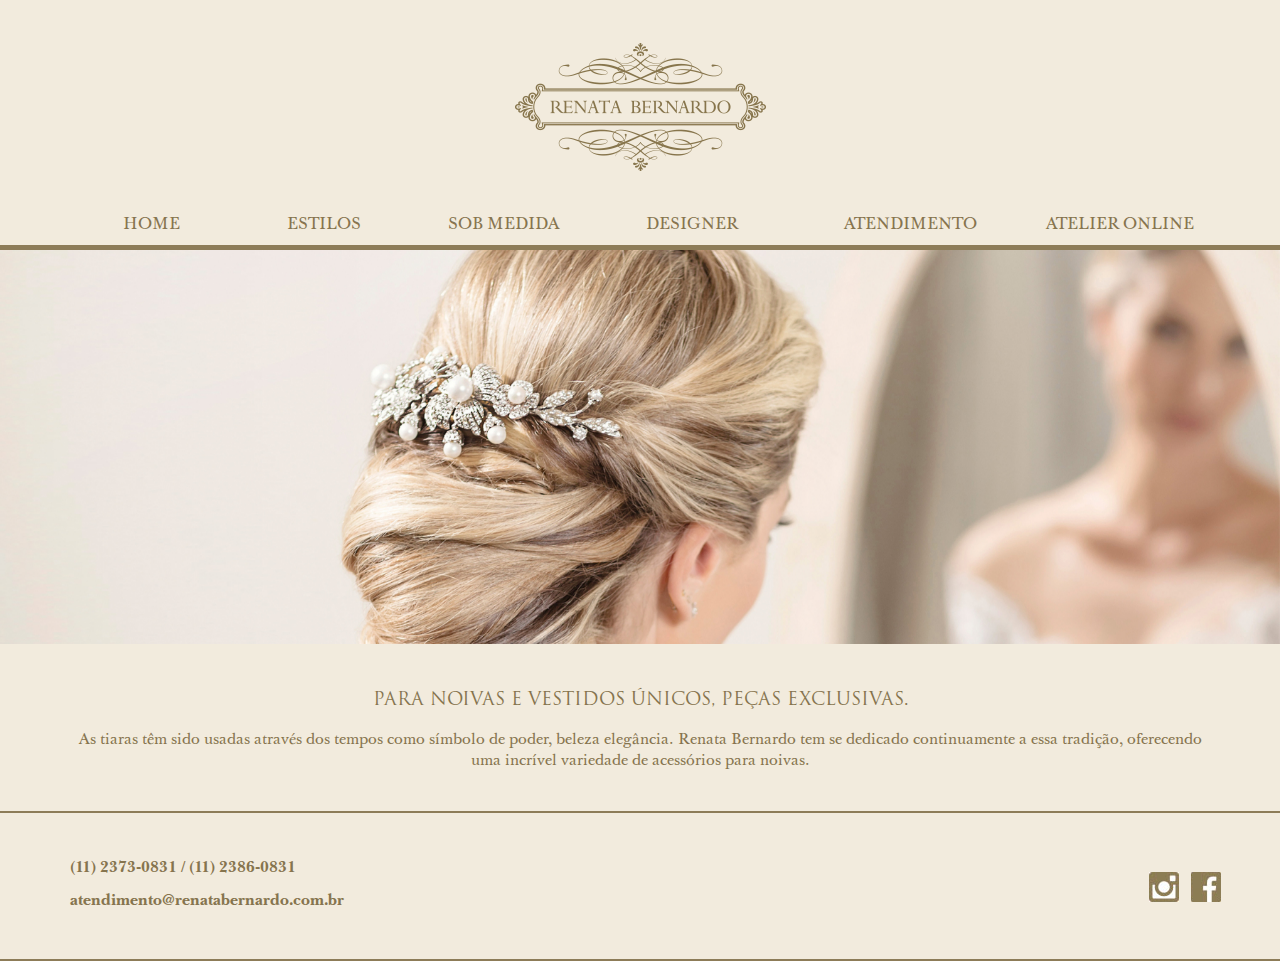
<file: index.html>
﻿<!DOCTYPE html>
<html lang="en">
  <head>
    <meta charset="utf-8">
    <meta http-equiv="X-UA-Compatible" content="IE=edge">
    <meta name="viewport" content="width=device-width, initial-scale=1">
	<title>Renata Bernardo</title>
    <link href="css/bootstrap.min.css" rel="stylesheet">
    <script src="https://ajax.googleapis.com/ajax/libs/jquery/1.12.4/jquery.min.js"></script>
    <script src="js/bootstrap.min.js"></script>
</head>
<body>
<div class="header header-border">
    <div class="container">
    	<div class="row">
  			<div class="col-md-12">
            	<h1>	
                	<a href="index.html">
                		<img src="images/logo.png" class="center-block" />
                    </a>
            	</h1>
            </div>
    	</div>
        <div class="row">
        	<button type="button" class="navbar-toggle collapsed" data-toggle="collapse" data-target="#bs-example-navbar-collapse-1">MENU</button>
        </div>
        <div class="row">
  			<div class="collapse navbar-collapse" id="bs-example-navbar-collapse-1">
            	<nav>
  					<ul class="nav nav-justified">
    					<li class="nav-item active">
      						<a class="nav-link" href="index.html">Home</a>
    					</li>
                        <li class="nav-item">
      						<a class="nav-link" href="estilos.html">estilos</a>
    					</li>
                        <li class="nav-item">
      						<a class="nav-link" href="sob-medida.html">sob medida</a>
    					</li>
                        <li class="nav-item">
      						<a class="nav-link" href="designer.html">designer</a>
    					</li>
                        <li class="nav-item">
      						<a class="nav-link" href="atendimento.html">atendimento</a>
    					</li>
                        <li class="nav-item">
      						<a class="nav-link" href="atelier-online.html">atelier online</a>
    					</li>
  					</ul>
				</nav> 
            </div>
        </div>
	</div>
</div>
<div id="myCarousel" class="carousel slide" data-ride="carousel">
	<div class="carousel-inner" role="listbox">
    	<div class="item active">
      		<img src="images/foto-home.jpg" class="img-responsive">
    	</div>
    </div>    
</div>
<div class="container">
	<div class="panel panel-default">
  		<div class="panel-body">
			<h2 class="texto-home">PARA NOIVAS E VESTIDOS ÚNICOS, PEÇAS EXCLUSIVAS.</h2>
            <p class="texto-center">As tiaras têm sido usadas através dos tempos como símbolo de poder,  beleza elegância. Renata Bernardo tem se dedicado continuamente a essa tradição, oferecendo uma incrível variedade de acessórios para noivas.</p>
  		</div>
	</div>
</div>
<footer class="footer">
    <div class="container">
    	<div class="row">
  			<div class="col-xs-12 col-sm-6 col-md-6 col-lg-6">
            	<p>(11)&nbsp2373-0831&nbsp/&nbsp(11)&nbsp2386-0831</p>
                <p><a href="mailto:atendimento@renatabernardo.com.br">atendimento@renatabernardo.com.br</a></p>
            </div>
            <div class="col-xs-12 col-sm-6 col-md-6 col-lg-6">
            	<ul class="social">
                    <li><a href="https://www.instagram.com/renatabernardoatelier" target="_blank" class="instagram"></a></li>
                    <li><a href="https://www.facebook.com/atelierenatabernardo" target="_blank" class="facebook"></a></li>
                </ul>
            </div>
        </div>
	</div>
</footer>
</body>
</html>
</file>
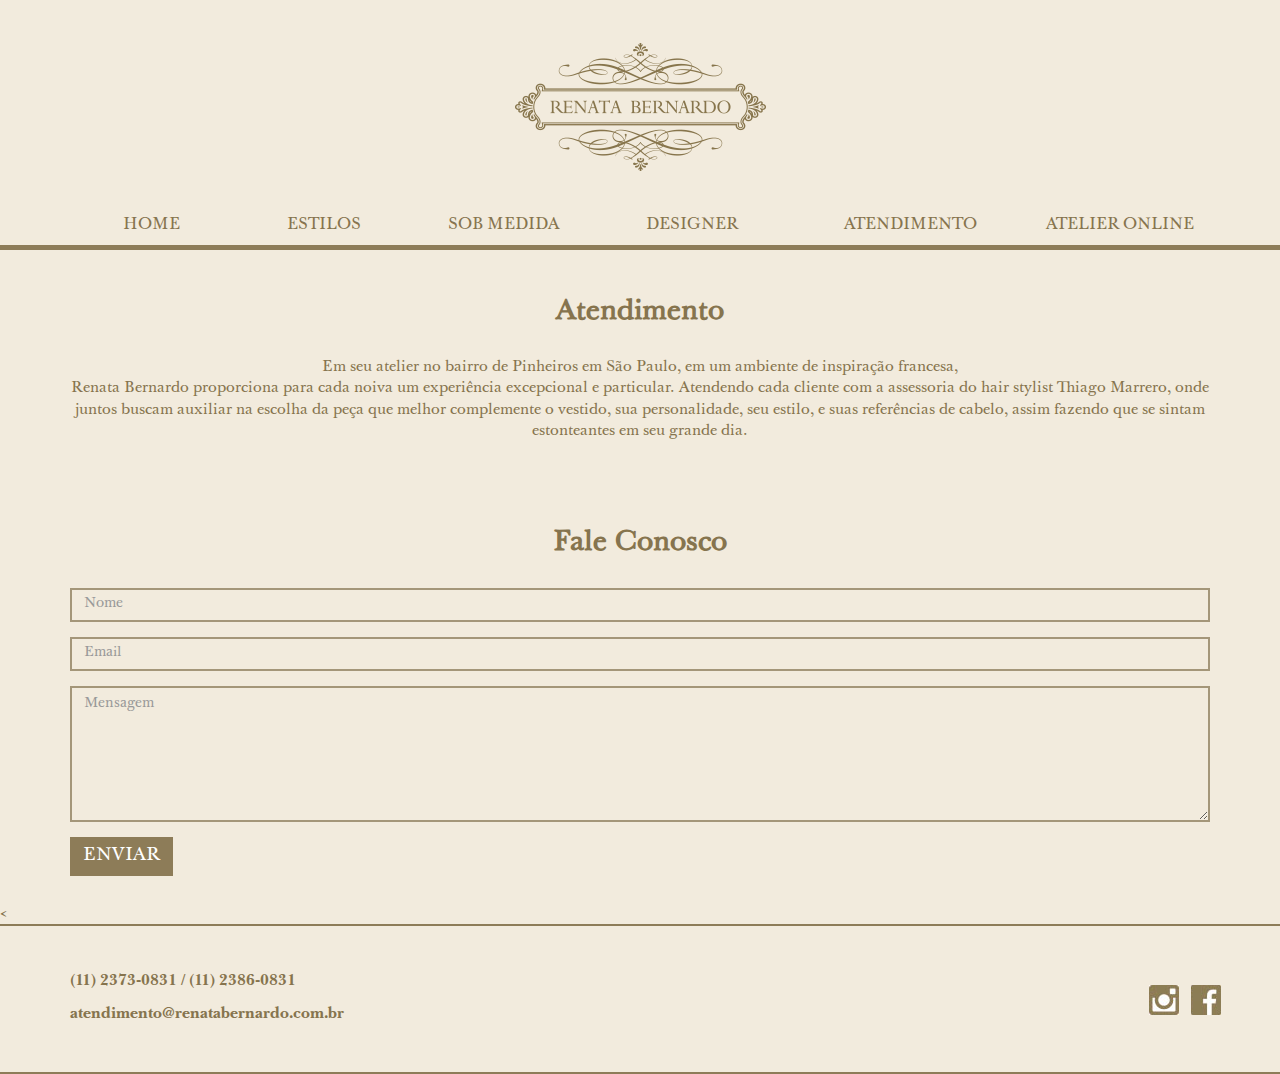
<file: atendimento.html>
﻿<!DOCTYPE html>
<html lang="en">
  <head>
    <meta charset="utf-8">
    <meta http-equiv="X-UA-Compatible" content="IE=edge">
    <meta name="viewport" content="width=device-width, initial-scale=1">
	<title>Renata Bernardo</title>
    <link href="css/bootstrap.min.css" rel="stylesheet">
    <script src="https://ajax.googleapis.com/ajax/libs/jquery/1.12.4/jquery.min.js"></script>
    <script src="js/bootstrap.min.js"></script>
</head>
<body>
<div class="header header-border">
    <div class="container">
    	<div class="row">
  			<div class="col-md-12">
            	<h1>	
                	<a href="index.html">
                		<img src="images/logo.png" class="center-block" />
                    </a>
            	</h1>
            </div>
    	</div>
        <div class="row">
        	<button type="button" class="navbar-toggle collapsed" data-toggle="collapse" data-target="#bs-example-navbar-collapse-1">MENU</button>
        </div>
        <div class="row">
  			<div class="collapse navbar-collapse" id="bs-example-navbar-collapse-1">
            	<nav>
  					<ul class="nav nav-justified">
    					<li class="nav-item">
      						<a class="nav-link" href="index.html">Home</a>
    					</li>
                        <li class="nav-item">
      						<a class="nav-link" href="estilos.html">estilos</a>
    					</li>
                        <li class="nav-item">
      						<a class="nav-link" href="sob-medida.html">sob medida</a>
    					</li>
                        <li class="nav-item">
      						<a class="nav-link" href="designer.html">designer</a>
    					</li>
                        <li class="nav-item active">
      						<a class="nav-link" href="atendimento.html">atendimento</a>
    					</li>
                        <li class="nav-item">
      						<a class="nav-link" href="atelier-online.html">atelier online</a>
    					</li>
  					</ul>
				</nav> 
            </div>
        </div>
	</div>
</div>
<div class="container">
	<div class="panel panel-default">
  		<div class="panel-body">
			<h2 class="texto-center">Atendimento</h2>
            <p class="texto-center">Em seu atelier no bairro de Pinheiros em São Paulo, em um ambiente de inspiração francesa,<br />
Renata Bernardo proporciona para cada noiva um experiência excepcional e particular. 
Atendendo cada cliente com a assessoria do hair stylist Thiago Marrero, onde juntos buscam auxiliar na escolha da peça que melhor complemente o vestido, sua personalidade, seu estilo, e suas  referências de cabelo, assim fazendo que se sintam estonteantes em seu grande dia.  </p>
  		</div>
        <div class="panel-body">
			<h2 class="texto-center">Fale Conosco</h2>
            
            <form action="php/envia.php" name="envia" id="envia" method="post">
            	<div class="form-group">
                	<input type="text" class="form-control" id="nome" placeholder="Nome">
              	</div>
  				<div class="form-group">
                	<input type="text" class="form-control" id="email" placeholder="Email">
              	</div>
  				<div class="form-group">
                	<textarea class="form-control" rows="6" id="mensagem" placeholder="Mensagem"></textarea>
              	</div>               
  				<button type="submit" id="enviar" class="btn btn-default">Enviar</button>
			</form>
            
  		</div>
	</div>
</div>
<<footer class="footer">
    <div class="container">
    	<div class="row">
  			<div class="col-xs-12 col-sm-6 col-md-6 col-lg-6">
            	<p>(11)&nbsp2373-0831&nbsp/&nbsp(11)&nbsp2386-0831</p>
                <p><a href="mailto:atendimento@renatabernardo.com.br">atendimento@renatabernardo.com.br</a></p>
            </div>
            <div class="col-xs-12 col-sm-6 col-md-6 col-lg-6">
            	<ul class="social">
                    <li><a href="https://www.instagram.com/renatabernardoatelier" target="_blank" class="instagram"></a></li>
                    <li><a href="https://www.facebook.com/atelierenatabernardo" target="_blank" class="facebook"></a></li>
                </ul>
            </div>
        </div>
	</div>
</footer>
</body>
</html>
</file>
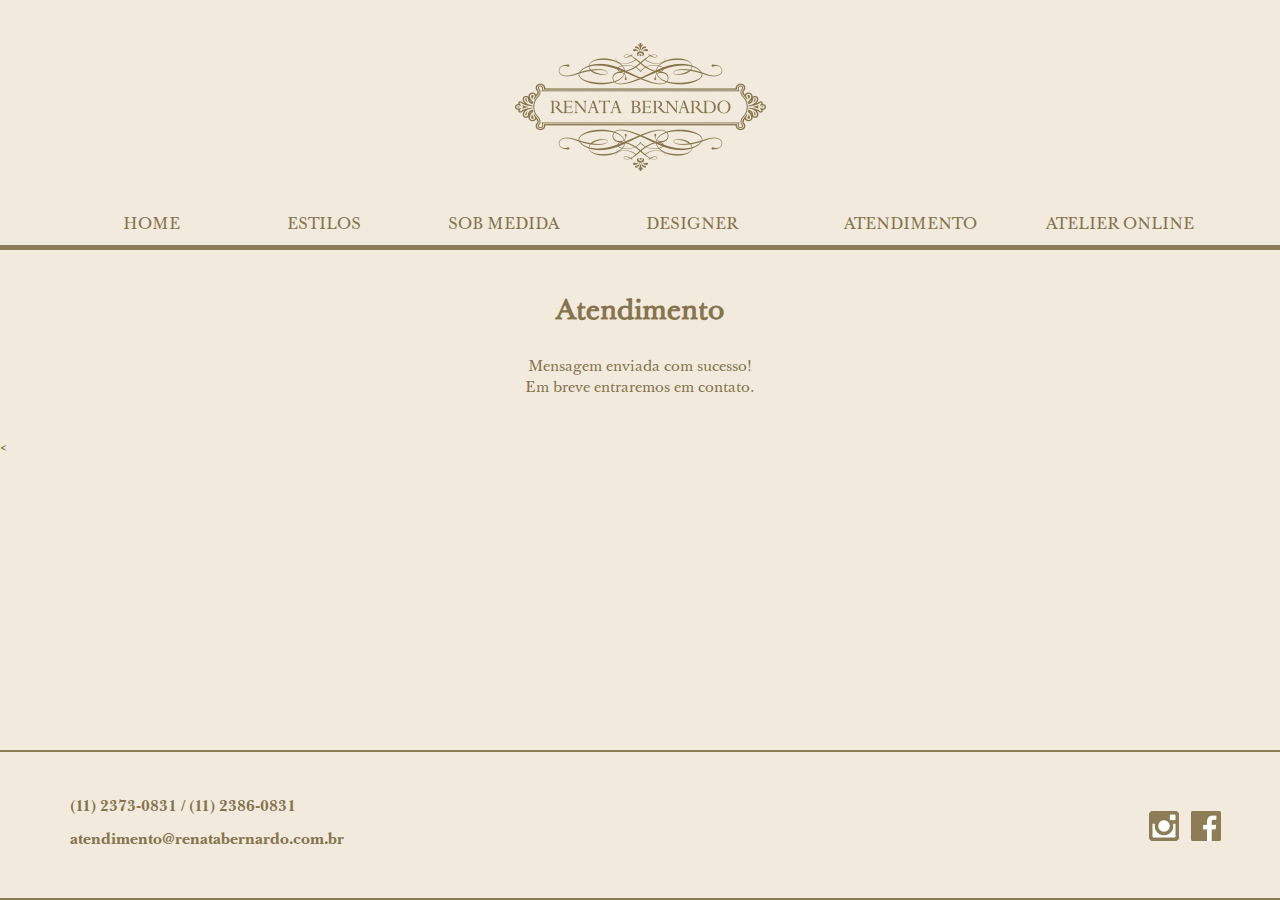
<file: atendimento_resposta.html>
﻿<!DOCTYPE html>
<html lang="en">
  <head>
    <meta charset="utf-8">
    <meta http-equiv="X-UA-Compatible" content="IE=edge">
    <meta name="viewport" content="width=device-width, initial-scale=1">
	<title>Renata Bernardo</title>
    <link href="css/bootstrap.min.css" rel="stylesheet">
    <script src="https://ajax.googleapis.com/ajax/libs/jquery/1.12.4/jquery.min.js"></script>
    <script src="js/bootstrap.min.js"></script>
</head>
<body>
<div class="header header-border">
    <div class="container">
    	<div class="row">
  			<div class="col-md-12">
            	<h1>	
                	<a href="index.html">
                		<img src="images/logo.png" class="center-block" />
                    </a>
            	</h1>
            </div>
    	</div>
        <div class="row">
        	<button type="button" class="navbar-toggle collapsed" data-toggle="collapse" data-target="#bs-example-navbar-collapse-1">MENU</button>
        </div>
        <div class="row">
  			<div class="collapse navbar-collapse" id="bs-example-navbar-collapse-1">
            	<nav>
  					<ul class="nav nav-justified">
    					<li class="nav-item">
      						<a class="nav-link" href="index.html">Home</a>
    					</li>
                        <li class="nav-item">
      						<a class="nav-link" href="estilos.html">estilos</a>
    					</li>
                        <li class="nav-item">
      						<a class="nav-link" href="sob-medida.html">sob medida</a>
    					</li>
                        <li class="nav-item">
      						<a class="nav-link" href="designer.html">designer</a>
    					</li>
                        <li class="nav-item active">
      						<a class="nav-link" href="atendimento.html">atendimento</a>
    					</li>
                        <li class="nav-item">
      						<a class="nav-link" href="atelier-online.html">atelier online</a>
    					</li>
  					</ul>
				</nav> 
            </div>
        </div>
	</div>
</div>
<div class="container">
	<div class="panel panel-default">
  		<div class="panel-body">
			<h2 class="texto-center">Atendimento</h2>
            <p class="texto-center">Mensagem enviada com sucesso! <br/>Em breve entraremos em contato.</p>
  		</div>
	</div>
</div>
<<footer class="footer">
    <div class="container">
    	<div class="row">
  			<div class="col-xs-12 col-sm-6 col-md-6 col-lg-6">
            	<p>(11)&nbsp2373-0831&nbsp/&nbsp(11)&nbsp2386-0831</p>
                <p><a href="mailto:atendimento@renatabernardo.com.br">atendimento@renatabernardo.com.br</a></p>
            </div>
            <div class="col-xs-12 col-sm-6 col-md-6 col-lg-6">
            	<ul class="social">
                    <li><a href="https://www.instagram.com/renatabernardoatelier" target="_blank" class="instagram"></a></li>
                    <li><a href="https://www.facebook.com/atelierenatabernardo" target="_blank" class="facebook"></a></li>
                </ul>
            </div>
        </div>
	</div>
</footer>
</body>
</html>
</file>
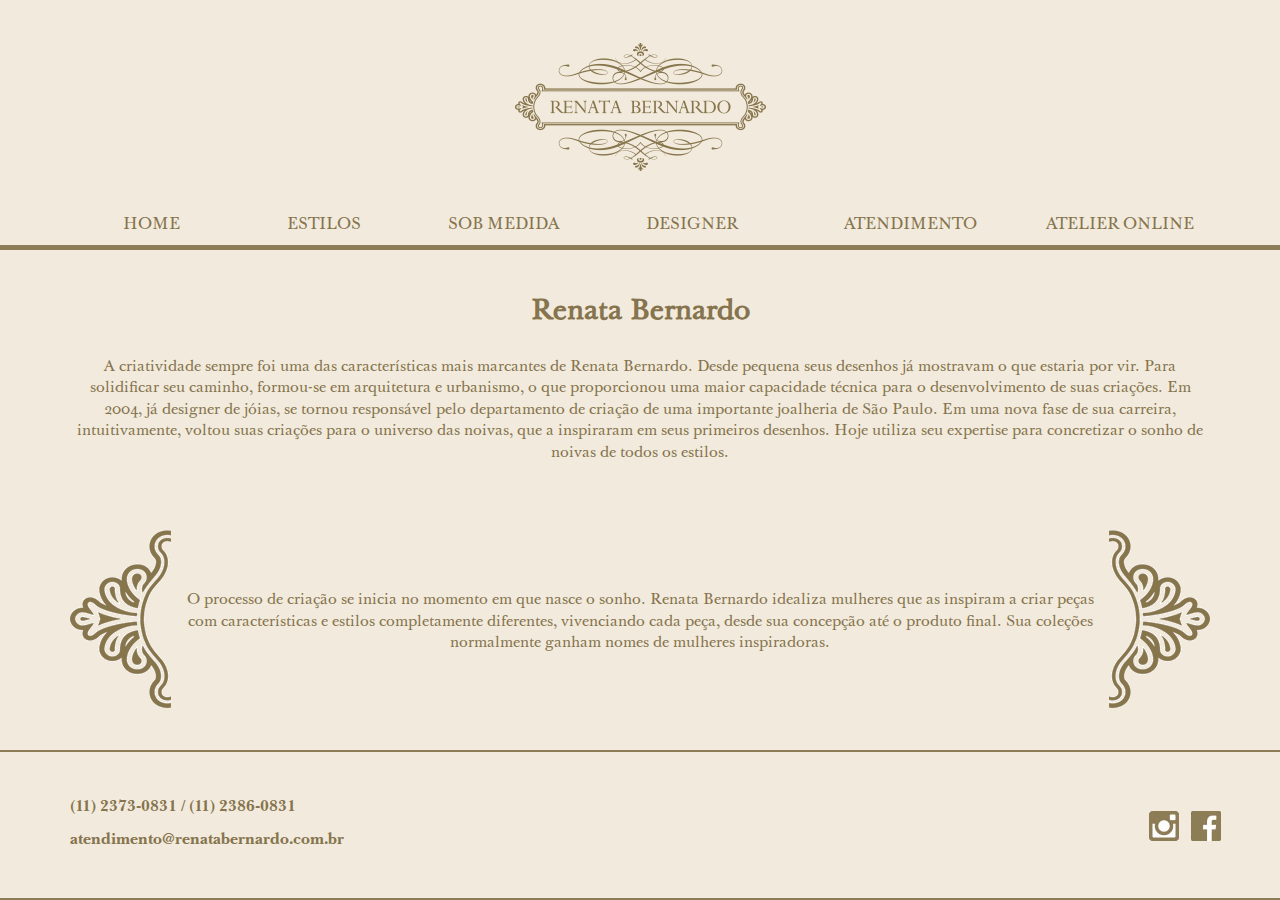
<file: designer.html>
﻿<!DOCTYPE html>
<html lang="en">
  <head>
    <meta charset="utf-8">
    <meta http-equiv="X-UA-Compatible" content="IE=edge">
    <meta name="viewport" content="width=device-width, initial-scale=1">
	<title>Renata Bernardo</title>
    <link href="css/bootstrap.min.css" rel="stylesheet">
    <script src="https://ajax.googleapis.com/ajax/libs/jquery/1.12.4/jquery.min.js"></script>
    <script src="js/bootstrap.min.js"></script>
</head>
<body>
<div class="header header-border">
    <div class="container">
    	<div class="row">
  			<div class="col-md-12">
            	<h1>	
                	<a href="index.html">
                		<img src="images/logo.png" class="center-block" />
                    </a>
            	</h1>
            </div>
    	</div>
        <div class="row">
        	<button type="button" class="navbar-toggle collapsed" data-toggle="collapse" data-target="#bs-example-navbar-collapse-1">MENU</button>
        </div>
        <div class="row">
  			<div class="collapse navbar-collapse" id="bs-example-navbar-collapse-1">
            	<nav>
  					<ul class="nav nav-justified">
    					<li class="nav-item">
      						<a class="nav-link" href="index.html">Home</a>
    					</li>
                        <li class="nav-item">
      						<a class="nav-link" href="estilos.html">estilos</a>
    					</li>
                        <li class="nav-item">
      						<a class="nav-link" href="sob-medida.html">sob medida</a>
    					</li>
                        <li class="nav-item active">
      						<a class="nav-link" href="designer.html">designer</a>
    					</li>
                        <li class="nav-item">
      						<a class="nav-link" href="atendimento.html">atendimento</a>
    					</li>
                        <li class="nav-item">
      						<a class="nav-link" href="atelier-online.html">atelier online</a>
    					</li>
  					</ul>
				</nav> 
            </div>
        </div>
	</div>
</div>
<div class="container">
	<div class="panel panel-default">
  		<div class="panel-body">
			<h2 class="texto-center">Renata Bernardo</h2>
            <p class="texto-center">A criatividade sempre foi uma das características mais marcantes de Renata Bernardo. Desde pequena seus desenhos já mostravam o que estaria por vir. Para solidificar seu caminho, formou-se em arquitetura e urbanismo, o que proporcionou uma maior capacidade técnica para o desenvolvimento de suas criações.
Em 2004, já designer de jóias, se tornou responsável pelo departamento de criação de uma importante joalheria de São Paulo. Em uma nova fase de sua carreira, intuitivamente, voltou suas criações para o universo das noivas, que a inspiraram em seus primeiros desenhos. Hoje utiliza seu expertise para concretizar o sonho de noivas de todos os estilos.</p>
  		</div>
        <div class="panel-body">
        	<div class="media">
  				<div class="media-left media-middle">
      				<img class="media-object" src="images/ornamento_left.gif" alt="...">
  				</div>
  				<div class="media-body">
    				<p class="texto-center texto-margin-top-designer">O processo de criação se inicia no momento em que nasce o sonho. Renata Bernardo idealiza mulheres que as inspiram a criar peças com características e estilos completamente diferentes, vivenciando cada peça, desde sua concepção até o produto final. Sua coleções normalmente ganham  nomes de mulheres inspiradoras.</p>
  				</div>
                <div class="media-right media-middle">
      				<img class="media-object" src="images/ornamento_right.gif" alt="...">
  				</div>
			</div>
  		</div>
	</div>
</div>
<footer class="footer">
    <div class="container">
    	<div class="row">
  			<div class="col-xs-12 col-sm-6 col-md-6 col-lg-6">
            	<p>(11)&nbsp2373-0831&nbsp/&nbsp(11)&nbsp2386-0831</p>
                <p><a href="mailto:atendimento@renatabernardo.com.br">atendimento@renatabernardo.com.br</a></p>
            </div>
            <div class="col-xs-12 col-sm-6 col-md-6 col-lg-6">
            	<ul class="social">
                    <li><a href="https://www.instagram.com/renatabernardoatelier" target="_blank" class="instagram"></a></li>
                    <li><a href="https://www.facebook.com/atelierenatabernardo" target="_blank" class="facebook"></a></li>
                </ul>
            </div>
        </div>
	</div>
</footer>
</body>
</html>
</file>
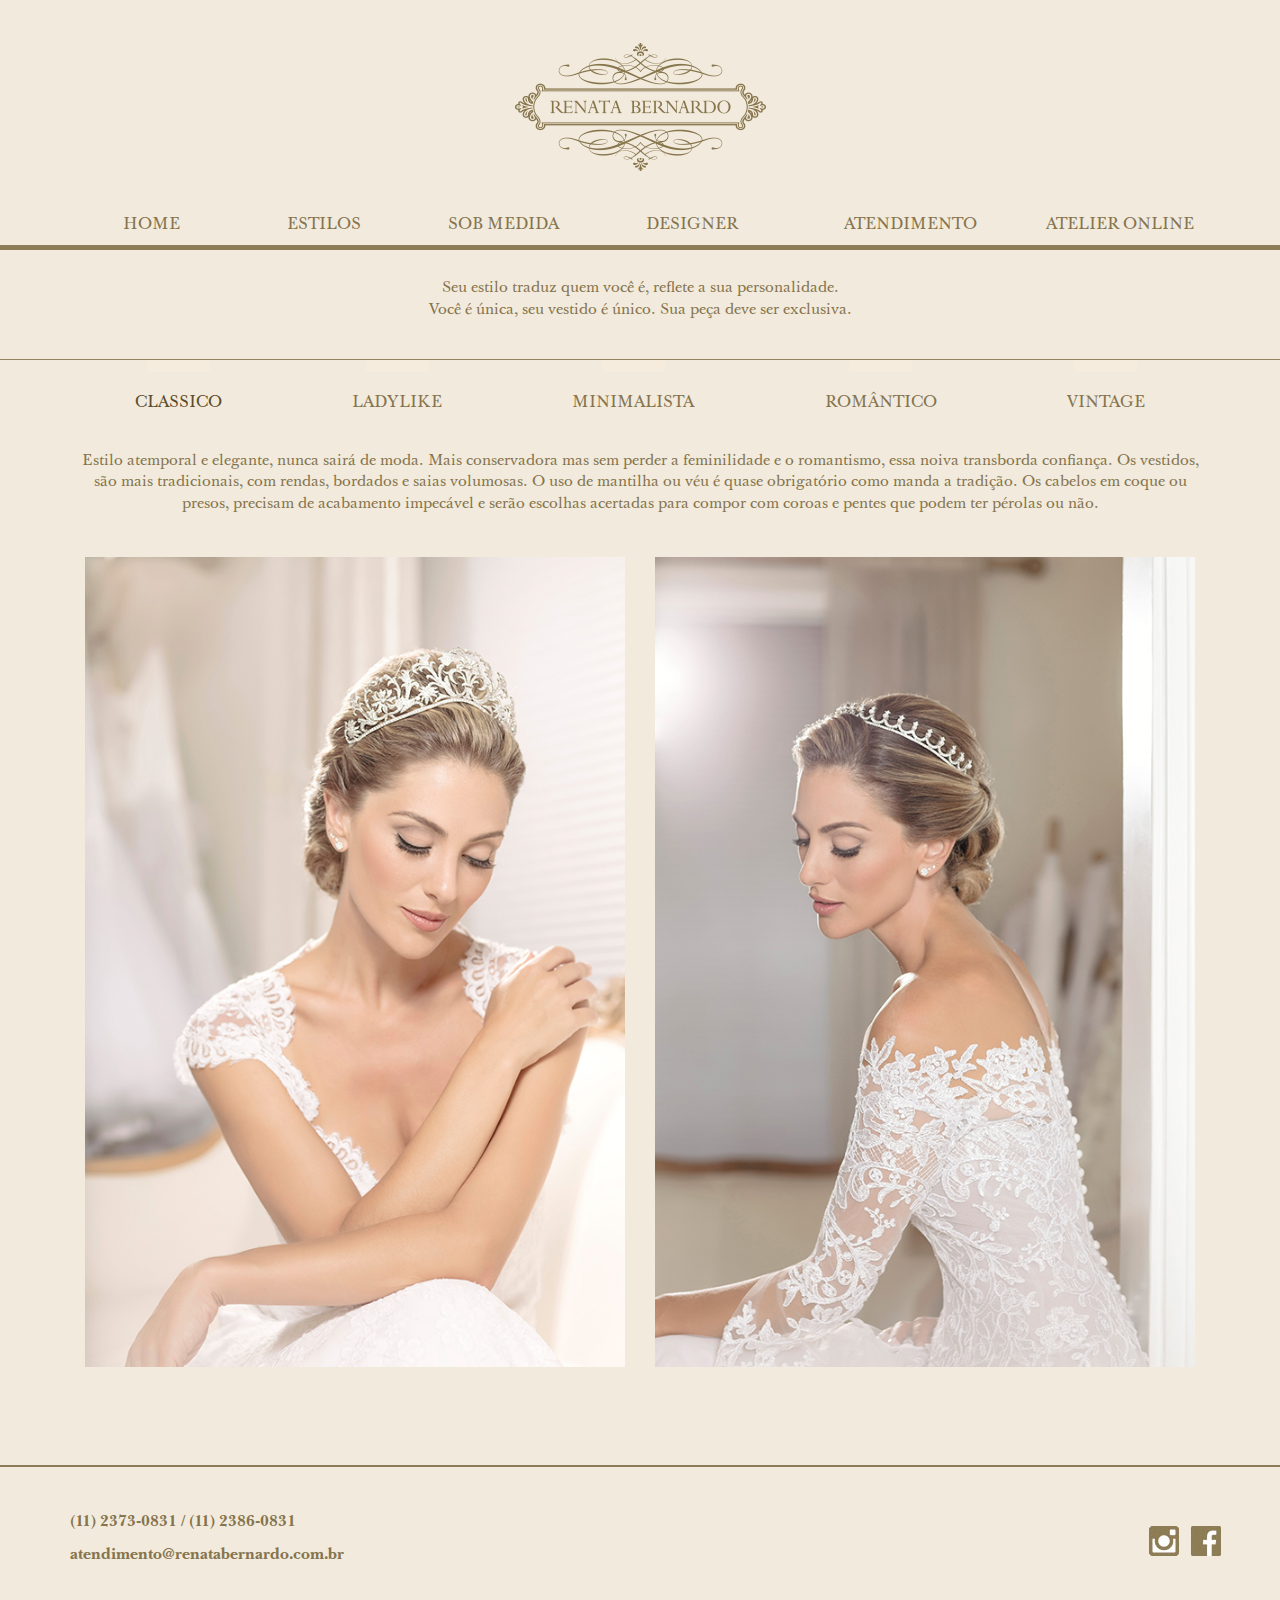
<file: estilos.html>
﻿<!DOCTYPE html>
<html lang="en">
  <head>
    <meta charset="utf-8">
    <meta http-equiv="X-UA-Compatible" content="IE=edge">
    <meta name="viewport" content="width=device-width, initial-scale=1">
	<title>Renata Bernardo</title>
    <link href="css/bootstrap.min.css" rel="stylesheet">
    <script src="https://ajax.googleapis.com/ajax/libs/jquery/1.12.4/jquery.min.js"></script>
    <script src="js/bootstrap.min.js"></script>
</head>
<body>
<div class="header header-border">
    <div class="container">
    	<div class="row">
  			<div class="col-md-12">
            	<h1>	
                	<a href="index.html">
                		<img src="images/logo.png" class="center-block" />
                    </a>
            	</h1>
            </div>
    	</div>
        <div class="row">
        	<button type="button" class="navbar-toggle collapsed" data-toggle="collapse" data-target="#bs-example-navbar-collapse-1">MENU</button>
        </div>
        <div class="row">
  			<div class="collapse navbar-collapse" id="bs-example-navbar-collapse-1">
            	<nav>
  					<ul class="nav nav-justified">
    					<li class="nav-item">
      						<a class="nav-link" href="index.html">Home</a>
    					</li>
                        <li class="nav-item active">
      						<a class="nav-link" href="estilos.html">estilos</a>
    					</li>
                        <li class="nav-item">
      						<a class="nav-link" href="sob-medida.html">sob medida</a>
    					</li>
                        <li class="nav-item">
      						<a class="nav-link" href="designer.html">designer</a>
    					</li>
                        <li class="nav-item">
      						<a class="nav-link" href="atendimento.html">atendimento</a>
    					</li>
                        <li class="nav-item">
      						<a class="nav-link" href="atelier-online.html">atelier online</a>
    					</li>
  					</ul>
				</nav> 
            </div>
        </div>
	</div>
</div>
<div class="container-fluid row-border-bottom">
    <div class="col-md-12">
        <div class="panel panel-default">
            <div class="panel-body">
                <p class="texto-center">Seu estilo traduz quem você é, reflete a sua personalidade.<br>Você é única, seu vestido é único. Sua peça deve ser exclusiva.</p>
            </div>
        </div>
    </div>
</div>

<div class="container">
	<div class="row">
    	<div class="col-md-12">
			<ul class="nav nav-pills nav-justified">
                <li class="active"><a data-toggle="tab" href="#classico">classico</a></li>
                <li><a data-toggle="tab" href="#ladylike">ladylike</a></li>
                <li><a data-toggle="tab" href="#minimalista">minimalista</a></li>
                <li><a data-toggle="tab" href="#romantico">romântico</a></li>
                <li><a data-toggle="tab" href="#vintage">vintage</a></li>
            </ul>
            <div class="tab-content">
                <div id="classico" class="2 tab-pane tab-edux fade in active">
                	<div class="panel-body">
                    	<p class="texto-center">Estilo atemporal e elegante, nunca sairá de moda. 
Mais conservadora mas sem perder a feminilidade e o romantismo, essa noiva transborda confiança. Os vestidos, são mais tradicionais, com rendas, bordados e saias volumosas. O uso de mantilha ou véu é quase obrigatório como manda a tradição. Os cabelos em coque ou presos, precisam de acabamento impecável e serão escolhas acertadas para compor com coroas e pentes que podem ter pérolas ou não.
</p>
						<div class="row row-estilos-imagem">
                        	<div class="col-xs-12 col-sm-12 col-md-6 col-lg-6 img-margin-bottom">
                            	<img src="images/fotos-estilos/classico-01.jpg" class="img-responsive" />
                            </div>
                            <div class="col-xs-12 col-sm-12 col-md-6 col-lg-6">
                            	<img src="images/fotos-estilos/classico-02.jpg" class="img-responsive" />
                            </div>
                        </div>
                	</div>
                </div>	
                <div id="ladylike" class="3 tab-pane tab-edux fade">
                	<div class="panel-body">
                    	<p class="texto-center">Esse estilo explora a feminilidade com vestidos rodados, rendas, cintura marcada permitindo inclusive o uso de cores suaves e tons pasteis. Penteados mais tradicionais, rabos de cavalo alto, semi preso com pentes, ou solto com tiaras. Propõe um visual delicado, gracioso e que esbanja charme. </p>
                        <div class="row row-estilos-imagem">
                        	<div class="col-xs-12 col-sm-12 col-md-6 col-lg-6 img-margin-bottom">
                            	<img src="images/fotos-estilos/ladylike-01.jpg" class="img-responsive" />
                            </div>
                            <div class="col-xs-12 col-sm-12 col-md-6 col-lg-6">
                            	<img src="images/fotos-estilos/ladylike-02.jpg" class="img-responsive" />
                            </div>
                        </div>
                	</div>
                </div>
                <div id="minimalista" class="3 tab-pane tab-edux fade">
                	<div class="panel-body">
                    	<p class="texto-center">Elegância em estado puro. Nesse estilo, menos é mais.
Foco nos tecidos, caimento e modelagem.<br/> Esse estilo permite investir em um acessório mais ousado. 
</p>
						<div class="row row-estilos-imagem">
                        	<div class="col-xs-12 col-sm-12 col-md-6 col-lg-6 img-margin-bottom">
                            	<img src="images/fotos-estilos/minimalista-01.jpg" class="img-responsive" />
                            </div>
                            <div class="col-xs-12 col-sm-12 col-md-6 col-lg-6">
                            	<img src="images/fotos-estilos/minimalista-02.jpg" class="img-responsive" />
                            </div>
                        </div>
                	</div>
                </div>
                <div id="romantico" class="3 tab-pane tab-edux fade">
                	<div class="panel-body">
                    	<p class="texto-center">Cada detalhe é essencial para essa noiva.
Não importa se é uma cerimônia a luz do dia em meio a natureza, um final de tarde com por do sol, ou mesmo um evento super badalado a noite, ela esbanja romantismo e leveza.
Tecidos leves, fluidos, transparências, rendas, bordados leves ou aplicações de flores compõem muito bem com tiaras, pentes com pérolas ou acessórios com flores.
</p>	
						<div class="row row-estilos-imagem">
                        	<div class="col-xs-12 col-sm-12 col-md-6 col-lg-6 img-margin-bottom">
                            	<img src="images/fotos-estilos/romantico-01.jpg" class="img-responsive" />
                            </div>
                            <div class="col-xs-12 col-sm-12 col-md-6 col-lg-6">
                            	<img src="images/fotos-estilos/romantico-02.jpg" class="img-responsive" />
                            </div>
                        </div>
                	</div>
                </div>
                <div id="vintage" class="3 tab-pane tab-edux fade">
                	<div class="panel-body">
                    	<p class="texto-center">Esse estilo transmite a imagem de uma mulher única, original e criativa, que dá sempre um toque de exclusividade as suas escolhas, que geralmente trazem a memória referências e inspirações de outras épocas.
Cabelos soltos, com ondas e muito bem finalizados compõem muito bem com acessórios de testa e peças com desenhos inspirados em estilo art déco, nouveau ou outra época.
</p>
						<div class="row row-estilos-imagem">
                        	<div class="col-xs-12 col-sm-12 col-md-12 col-lg-12">
                            	<img src="images/fotos-estilos/vintage--01.jpg" class="img-responsive center-block" />
                            </div>
                        </div>
                	</div>
                </div>	
            </div>
    	</div>
    </div>
</div>
<footer class="footer">
    <div class="container">
    	<div class="row">
  			<div class="col-xs-12 col-sm-6 col-md-6 col-lg-6">
            	<p>(11)&nbsp2373-0831&nbsp/&nbsp(11)&nbsp2386-0831</p>
                <p><a href="mailto:atendimento@renatabernardo.com.br">atendimento@renatabernardo.com.br</a></p>
            </div>
            <div class="col-xs-12 col-sm-6 col-md-6 col-lg-6">
            	<ul class="social">
                    <li><a href="https://www.instagram.com/renatabernardoatelier" target="_blank" class="instagram"></a></li>
                    <li><a href="https://www.facebook.com/atelierenatabernardo" target="_blank" class="facebook"></a></li>
                </ul>
            </div>
        </div>
	</div>
</footer>
</body>
</html>
</file>
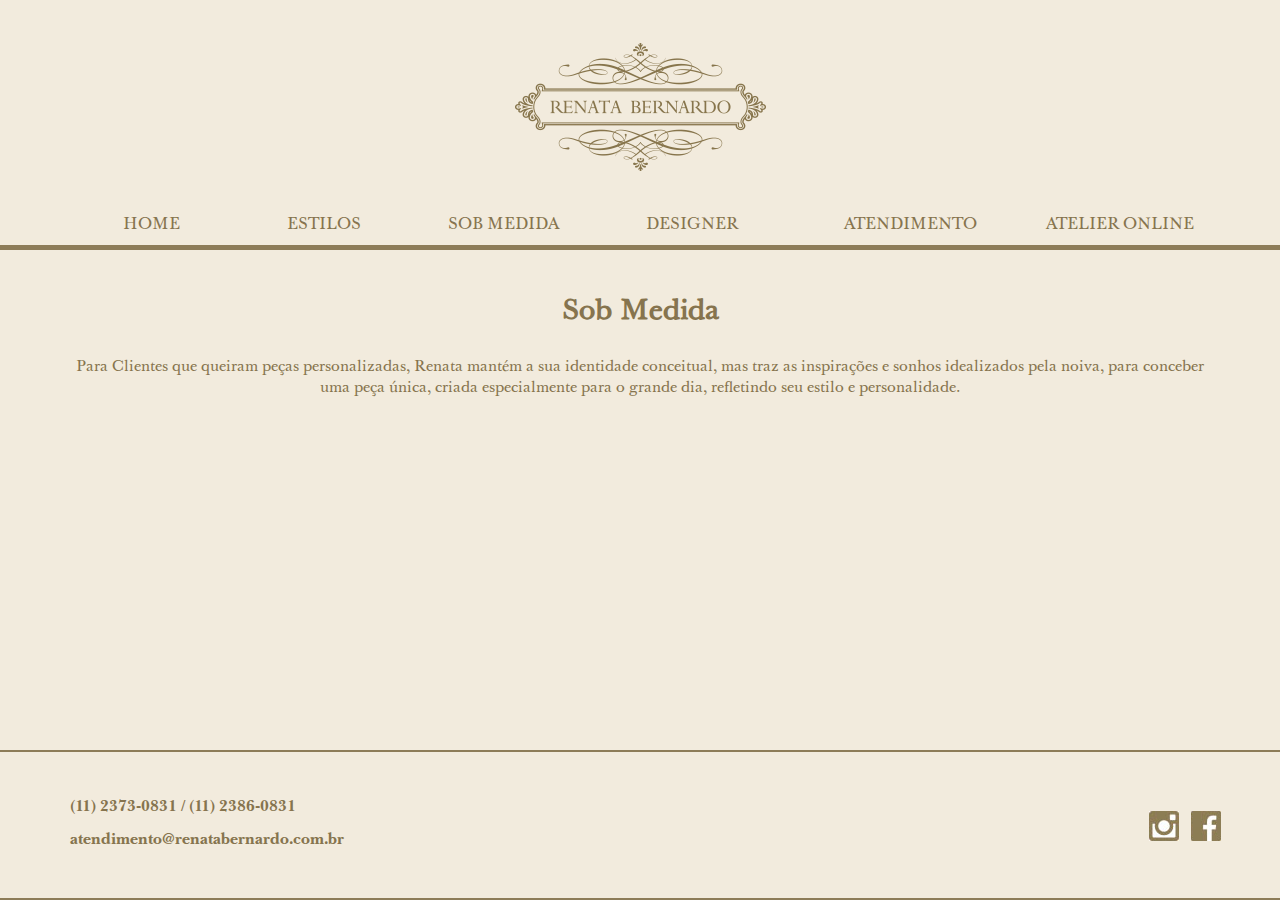
<file: sob-medida.html>
﻿<!DOCTYPE html>
<html lang="en">
  <head>
    <meta charset="utf-8">
    <meta http-equiv="X-UA-Compatible" content="IE=edge">
    <meta name="viewport" content="width=device-width, initial-scale=1">
	<title>Renata Bernardo</title>
    <link href="css/bootstrap.min.css" rel="stylesheet">
    <script src="https://ajax.googleapis.com/ajax/libs/jquery/1.12.4/jquery.min.js"></script>
    <script src="js/bootstrap.min.js"></script>
</head>
<body>
<div class="header header-border">
    <div class="container">
    	<div class="row">
  			<div class="col-md-12">
            	<h1>	
                	<a href="index.html">
                		<img src="images/logo.png" class="center-block" />
                    </a>
            	</h1>
            </div>
    	</div>
        <div class="row">
        	<button type="button" class="navbar-toggle collapsed" data-toggle="collapse" data-target="#bs-example-navbar-collapse-1">MENU</button>
        </div>
        <div class="row">
  			<div class="collapse navbar-collapse" id="bs-example-navbar-collapse-1">
            	<nav>
  					<ul class="nav nav-justified">
    					<li class="nav-item">
      						<a class="nav-link" href="index.html">Home</a>
    					</li>
                        <li class="nav-item">
      						<a class="nav-link" href="estilos.html">estilos</a>
    					</li>
                        <li class="nav-item active">
      						<a class="nav-link" href="sob-medida.html">sob medida</a>
    					</li>
                        <li class="nav-item">
      						<a class="nav-link" href="designer.html">designer</a>
    					</li>
                        <li class="nav-item">
      						<a class="nav-link" href="atendimento.html">atendimento</a>
    					</li>
                        <li class="nav-item">
      						<a class="nav-link" href="atelier-online.html">atelier online</a>
    					</li>
  					</ul>
				</nav> 
            </div>
        </div>
	</div>
</div>
<div class="container">
	<div class="panel panel-default">
  		<div class="panel-body">
			<h2 class="texto-center">Sob Medida</h2>
            <p class="texto-center">Para Clientes que queiram peças personalizadas, Renata mantém a sua identidade conceitual, mas traz as inspirações e sonhos idealizados pela noiva, para conceber uma peça única, criada especialmente para o grande dia, refletindo seu estilo e personalidade.</p>
  		</div>
	</div>
</div>
<footer class="footer">
    <div class="container">
    	<div class="row">
  			<div class="col-xs-12 col-sm-6 col-md-6 col-lg-6">
            	<p>(11)&nbsp2373-0831&nbsp/&nbsp(11)&nbsp2386-0831</p>
                <p><a href="mailto:atendimento@renatabernardo.com.br">atendimento@renatabernardo.com.br</a></p>
            </div>
            <div class="col-xs-12 col-sm-6 col-md-6 col-lg-6">
            	<ul class="social">
                    <li><a href="https://www.instagram.com/renatabernardoatelier" target="_blank" class="instagram"></a></li>
                    <li><a href="https://www.facebook.com/atelierenatabernardo" target="_blank" class="facebook"></a></li>
                </ul>
            </div>
        </div>
	</div>
</footer>
</body>
</html>
</file>
